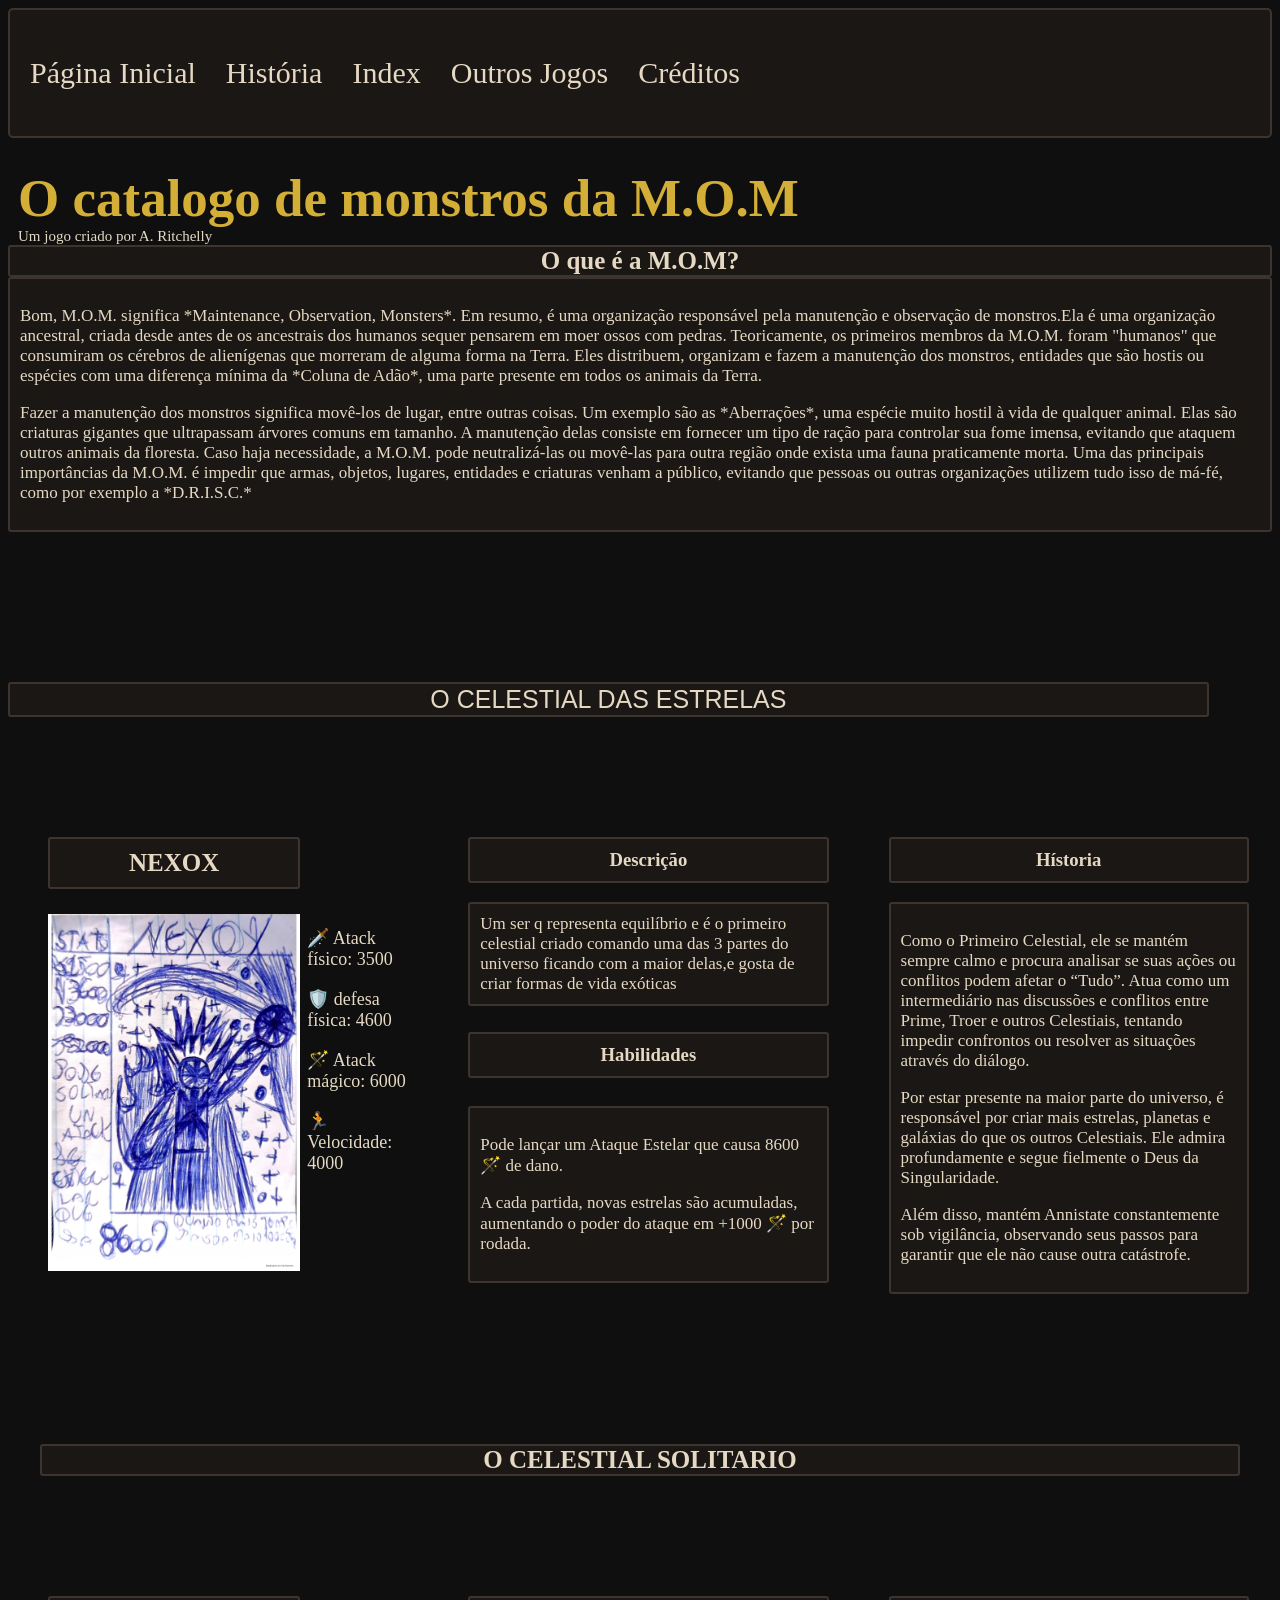
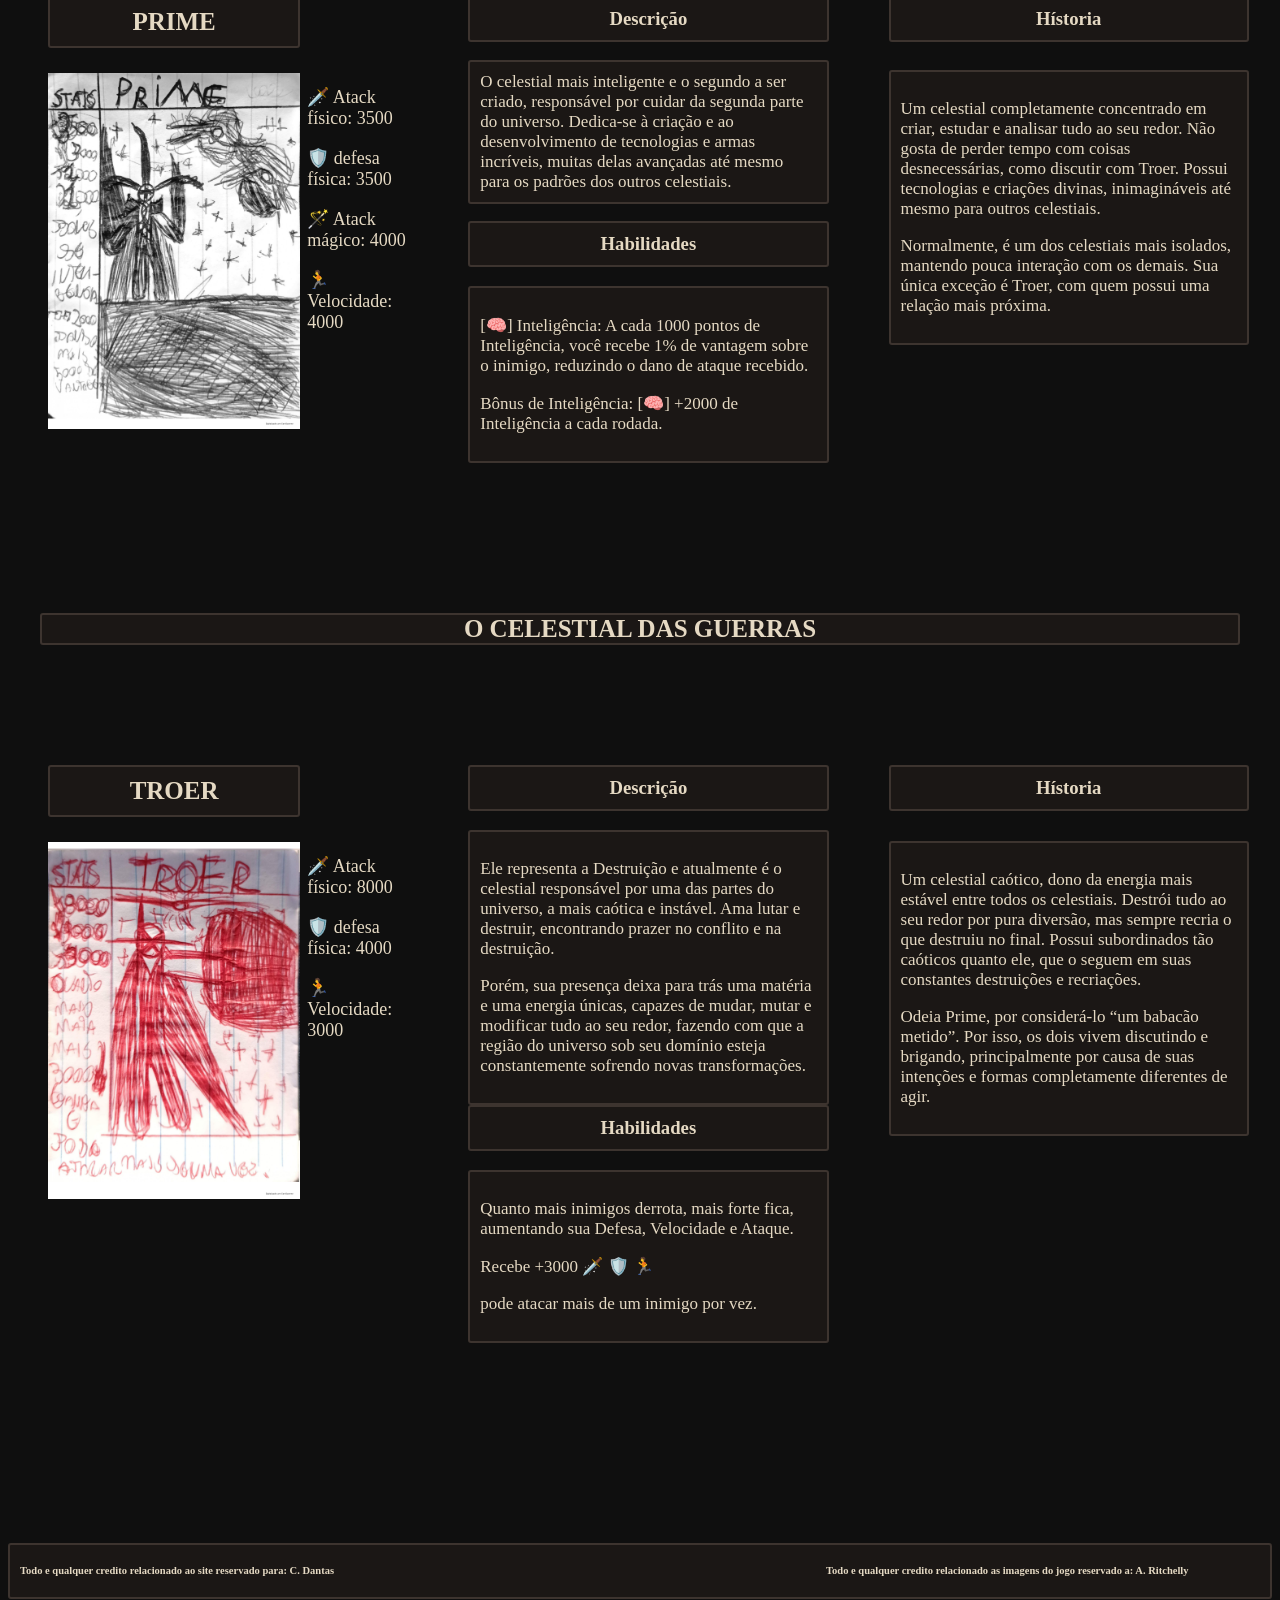
<file: index.html>
<!DOCTYPE html>
<html>

<head>
    <title>Meu site</title>
    <link rel="stylesheet" href="styleindex.css">
</head>

<body>
<nav id="BotoesAcima">

    <div class="botoes">

        <a href="index.html">Página Inicial</a>

        <a href="historia.html">História</a>

        <a href="catalogo.html">Index</a>

        <a href="ot.html">Outros Jogos</a>

        <a href="creditos.html">Créditos</a>

    </div>
    
</nav>

    <div id="primeiraparte">


        <div id="titulo-descricao">

            <div id="titulo-subtitulo">

              <h1 id="titulo">O catalogo de monstros da M.O.M</h1>

              <p id="subtitulo">Um jogo criado por A. Ritchelly</p>


            </div>

            <div id="tdescricao-descricao">

              <h3 class="caixa titulo" id="tdescricao">O que é a M.O.M?</h3>

                    <div class="caixa textembaixops">
                     <p> Bom, M.O.M. significa *Maintenance, Observation, Monsters*. Em resumo, é uma organização responsável pela manutenção e observação de monstros.Ela é uma organização ancestral, criada desde antes de os ancestrais dos humanos sequer pensarem em moer ossos com pedras. Teoricamente, os primeiros membros da M.O.M. foram "humanos" que consumiram os cérebros de alienígenas que morreram de alguma forma na Terra. Eles distribuem, organizam e fazem a manutenção dos monstros, entidades que são hostis ou espécies com uma diferença mínima da *Coluna de Adão*, uma parte presente em todos os animais da Terra.</p>
                     <p>Fazer a manutenção dos monstros significa movê-los de lugar, entre outras coisas. Um exemplo são as *Aberrações*, uma espécie muito hostil à vida de qualquer animal. Elas são criaturas gigantes que ultrapassam árvores comuns em tamanho. A manutenção delas consiste em fornecer um tipo de ração para controlar sua fome imensa, evitando que ataquem outros animais da floresta. Caso haja necessidade, a M.O.M. pode neutralizá-las ou movê-las para outra região onde exista uma fauna praticamente morta. Uma das principais importâncias da M.O.M. é impedir que armas, objetos, lugares, entidades e criaturas venham a público, evitando que pessoas ou outras organizações utilizem tudo isso de má-fé, como por exemplo a *D.R.I.S.C.*</p>
                    </div>

            </div>



        </div>



    </div>

<div id="celestiais">
    <button class="caixa titulo" id="titulodiferenciado">O CELESTIAL DAS ESTRELAS</button>

    <div class="personagem">

        <div class="imagem-stats">

            <div class="img-placa">

             <h3 class="caixa placa">NEXOX</h3>

             <img class="carta" src="cartas.jpg/nexus.jpg" alt="nexox">


            </div>

            <div class="stats-text">

            <div class="stats">
             <p>🗡️ Atack físico: 3500 </p>
             <p>🛡️ defesa física: 4600 </p>
             <p>🪄 Atack mágico: 6000</p>
             <p>🏃 Velocidade: 4000   </p>

            </div>


            </div>

        </div>
        
        <div class= "ps-text">

            <div>

            <h3 class="caixa pstext">Descrição</h3>

            <p class="caixa textembaixops">Um ser q representa equilíbrio e é o primeiro celestial criado comando uma das 3 partes do universo ficando com a maior delas,e gosta de criar formas de vida exóticas</p>

            </div>

            <h3 class="caixa pstext">Habilidades</h3>

             <div class="caixa textembaixops">

                <p>Pode lançar um Ataque Estelar que causa 8600 🪄 de dano. </p>

                <p>A cada partida, novas estrelas são acumuladas, aumentando o poder do ataque em +1000 🪄 por rodada.</p>

             </div>

         
        </div>

        <div class="ps-text">

            <h3 class="caixa pstext">Hístoria</h3>

            <div class="caixa textembaixops">

              <p>Como o Primeiro Celestial, ele se mantém sempre calmo e procura analisar se suas ações ou conflitos podem afetar o “Tudo”. Atua como um intermediário nas discussões e conflitos entre Prime, Troer e outros Celestiais, tentando impedir confrontos ou resolver as situações através do diálogo.</p>      

              <p>Por estar presente na maior parte do universo, é responsável por criar mais estrelas, planetas e galáxias do que os outros Celestiais. Ele admira profundamente e segue fielmente o Deus da Singularidade.</p>

              <p>Além disso, mantém Annistate constantemente sob vigilância, observando seus passos para garantir que ele não cause outra catástrofe.</p>

            </div>


        </div>

    </div>


        <h2 class="caixa titulo">O CELESTIAL SOLITARIO</h2>


    <div class="personagem">

        <div class="imagem-stats">

            <div class="img-placa">

             <h3 class="caixa placa">PRIME</h3>

             <img class="carta" src="cartas.jpg/prime.jpg" alt="Prime">


            </div>

            <div class="stats-text">

            <div class="stats">
             <p>🗡️ Atack físico: 3500 </p>
             <p>🛡️ defesa física: 3500 </p>
             <p>🪄 Atack mágico: 4000</p>
             <p>🏃 Velocidade: 4000</p>

            </div>


            </div>

        </div>
        
        <div class="ps-text">

            <div>

            <h3 class="caixa pstext">Descrição</h3>

            <p class="caixa textembaixops">O celestial mais inteligente e o segundo a ser criado, responsável por cuidar da segunda parte do universo. Dedica-se à criação e ao desenvolvimento de tecnologias e armas incríveis, muitas delas avançadas até mesmo para os padrões dos outros celestiais.</p>

            </div>

             <h3 class="caixa pstext">Habilidades</h3>

             <div class="caixa textembaixops">

                <p>[🧠] Inteligência: A cada 1000 pontos de Inteligência, você recebe 1% de vantagem sobre o inimigo, reduzindo o dano de ataque recebido.</p>

                <p>Bônus de Inteligência: [🧠] +2000 de Inteligência a cada rodada.</p>

            </div>
         
        </div>

        <div class="ps-text">

            <h3 class="caixa pstext">Hístoria</h3>

            <div class="caixa textembaixops">

              <p>Um celestial completamente concentrado em criar, estudar e analisar tudo ao seu redor. Não gosta de perder tempo com coisas desnecessárias, como discutir com Troer. Possui tecnologias e criações divinas, inimagináveis até mesmo para outros celestiais.</p>      

              <p>Normalmente, é um dos celestiais mais isolados, mantendo pouca interação com os demais. Sua única exceção é Troer, com quem possui uma relação mais próxima.</p>
              
            </div>


        </div>

    </div>

            <h2 class="caixa titulo">O CELESTIAL DAS GUERRAS</h2>

    <div class="personagem">

        <div class="imagem-stats">

            <div class="img-placa">

             <h3 class="caixa placa">TROER</h3>

              <img class="carta" src="cartas.jpg/troer.jpg" alt="Troer">


            </div>

            <div class="stats-text">

            <div class="stats">
             <p>🗡️ Atack físico: 8000 </p>
             <p>🛡️ defesa física: 4000 </p>
             <p>🏃 Velocidade: 3000</p>

            </div>


            </div>

        </div>
        
        <div class="ps-text">

            <div>

            <h3 class="caixa pstext">Descrição</h3>

            <div class="caixa textembaixops">

            <p>Ele representa a Destruição e atualmente é o celestial responsável por uma das partes do universo, a mais caótica e instável. Ama lutar e destruir, encontrando prazer no conflito e na destruição.</p>

            <p>Porém, sua presença deixa para trás uma matéria e uma energia únicas, capazes de mudar, mutar e modificar tudo ao seu redor, fazendo com que a região do universo sob seu domínio esteja constantemente sofrendo novas transformações.</p>
         
            </div>

            </div>

            <div>

                <h3 class="caixa pstext">Habilidades</h3>

            <div class="caixa textembaixops">

                <p>Quanto mais inimigos derrota, mais forte fica, aumentando sua Defesa, Velocidade e Ataque.</p>

                <p>Recebe +3000 🗡️ 🛡️ 🏃</p>

                <p>pode atacar mais de um inimigo por vez.</p>

            </div>

            </div>
        </div>

        <div class="ps-text">

            <h3 class="caixa pstext">Hístoria</h3>

            <div class="caixa textembaixops">

              <p>Um celestial caótico, dono da energia mais estável entre todos os celestiais. Destrói tudo ao seu redor por pura diversão, mas sempre recria o que destruiu no final. Possui subordinados tão caóticos quanto ele, que o seguem em suas constantes destruições e recriações.</p>      

              <p>Odeia Prime, por considerá-lo “um babacão metido”. Por isso, os dois vivem discutindo e brigando, principalmente por causa de suas intenções e formas completamente diferentes de agir.</p>
              
            </div>


        </div>

    </div>

    </div>

<div id="annistates">

     <button class="caixa titulo" id="titulodiferenciado1">O CELESTIAL FORA DO CONTROLE</button>

    

 <div class="personagem">

        <div class="imagem-stats">

            <div class="img-placa">

             <h3 class="caixa placa">OS ANNISTATES</h3>

             <div id="os-annistates">

                <img id="anibrutos" src="cartas.jpg/anibrutos.jpg" alt="Anibrutos">

                <img id="anitank" src="cartas.jpg/anitank.jpg" alt="Anitank">

                <img id="animagia" src="cartas.jpg/animagia.jpg" alt="Animagia">

                <img id="anispeed" src="cartas.jpg/anispeed.jpg" alt="Anispeed">
                


             </div>


            </div>

        </div>
        
        <div class="ps-text">

            <div>

            <h3 class="caixa pstext">Descrição</h3>

            <p class="caixa textembaixops">Ser que representa o desequilíbrio, sendo totalmente estável em sua existência, mas possuindo uma energia completamente desequilibrada. Não possui nenhuma forma única e pode assumir diferentes formas livremente. Odeia seu criador e Nexox com todas as suas forças. Reside em um planeta cujo núcleo produz quasares infinitos e incessantes, alimentados pela energia desequilibrada que emana de seu próprio ser.</p>

            </div>

            <h3 class="caixa pstext">Habilidades</h3>

             <div class="caixa textembaixops">

                <p>Pode mudar livremente entre suas diferentes formas, adaptando sua aparência e manifestação de energia de acordo com a situação. Essa mudança não possui um limite fixo, permitindo que ele alterne constantemente entre suas formas durante um combate.</p>


             </div>

         
        </div>

        <div class="ps-text">

            <h3 class="caixa pstext">Hístoria</h3>

            <div class="caixa textembaixops">

              <p>É o ser que representa o desequilíbrio absoluto, sendo completamente estável em sua própria existência, mas possuindo uma energia extremamente desequilibrada e imprevisível. Ele não possui nenhuma forma única, podendo alterar sua aparência e estrutura constantemente conforme sua energia se manifesta. Odeia seu criador e Nexox com todas as suas forças, carregando um enorme ressentimento contra aqueles que deram origem à sua existência.</p>
              
              <p>Ele reside em um planeta completamente dominado por sua energia, cujo núcleo produz quasares infinitos e incessantes. A energia desequilibrada presente em seu interior alimenta o núcleo continuamente, fazendo com que os quasares nunca parem de surgir. O planeta inteiro funciona como uma extensão de seu poder, permanecendo em constante instabilidade por causa da energia absurda que o ser possui.</p>

            </div>


        </div>

    </div>

    <h2 class="caixa titulo">O ANNISTATE BRUTAL</h2>

    <div class="personagem">

        <div class="imagem-stats">

            <div class="img-placa">

             <h3 class="caixa placa">ANNISTATE BRUTOS</h3>

             <img class="carta" src="cartas.jpg/anibrutos.jpg" alt="anibrutos">


            </div>

            <div class="stats-text1">

            <div class="stats">
             <p>🗡️ Atack físico: 6000 </p>
             <p>🛡️ defesa física:  2200 </p>
             <p>🏃 Velocidade: 1000   </p>

            </div>


            </div>

        </div>
        
        <div class="ps-text">

            <div>

            <h3 class="caixa pstext">Descrição</h3>

            <p class="caixa textembaixops">A forma de Annistate totalmente focada em força física. Seu poder destrutivo é concentrado em golpes físicos extremamente poderosos, tornando-o capaz de superar adversários através de força bruta.</p>

            </div>

            <h3 class="caixa pstext">Habilidades</h3>

             <div class="caixa textembaixops">

                <p>Aumenta em 20% sua força caso Annistate esteja em qualquer situação de desvantagem.</p>

             </div>

         
        </div>

        <div class="ps-text">

            <h3 class="caixa pstext">Hístoria</h3>

            <div class="caixa textembaixops">

              <p>Representa a estabilidade e a força física de Annistate, sendo a forma mais focada em combate corporal. Age como um ogro faminto por lutas, sempre procurando alguém forte o suficiente para testar seus limites. Quanto mais difícil e brutal for o combate, mais interessado ele fica. Não costuma pensar muito antes de atacar, preferindo resolver tudo através da força e da resistência. Para ele, uma batalha nunca é um problema, mas uma oportunidade de provar quem é o mais forte.</p>      

            </div>


        </div>
        

    </div>

    <h2 class="caixa titulo">O ANNISTATE DEFENSIVO</h2>

 <div class="personagem">

        <div class="imagem-stats">

            <div class="img-placa">

             <h3 class="caixa placa">ANNISTATE TANK</h3>

             <img class="carta" src="cartas.jpg/anitank.jpg" alt="anitank">


            </div>

            <div class="stats-text1">

            <div class="stats">
             <p>🗡️ Atack físico: 1600 </p>
             <p>🛡️ defesa física:  6000 </p>
             <p>🏃 Velocidade: 980 </p>

            </div>


            </div>

        </div>
        
        <div class="ps-text">

            <div>

            <h3 class="caixa pstext">Descrição</h3>

            <p class="caixa textembaixops">A forma de Annistate focada em defesa física. O material que ele produz é considerado um dos mais resistentes de todas as realidades, permitindo que suporte ataques absurdamente poderosos.</p>

            </div>

            <h3 class="caixa pstext">Habilidades</h3>

             <div class="caixa textembaixops">

                <p>Aumenta sua defesa em 5.000 pontos durante 3 rodadas.</p>

             </div>

         
        </div>

        <div class="ps-text">

            <h3 class="caixa pstext">Hístoria</h3>

            <div class="caixa textembaixops">

              <p>Representa a resistência e a capacidade defensiva de Annistate. Age como um ser extremamente arrogante, que acredita estar acima de praticamente todos os outros seres. Gosta de receber ataques apenas para demonstrar que eles não são capazes de feri-lo e, depois, humilhar seus adversários por terem tentado. Quanto mais poderoso é o inimigo, mais prazer sente em permanecer parado enquanto seus ataques são completamente inúteis. Para essa forma, derrotar alguém rapidamente não é tão divertido quanto fazê-lo perceber que nunca teve chance.</p>      

            </div>


        </div>

    </div>

    <h2 class="caixa titulo">O ANNISTATE MAGICO</h2>

    <div class="personagem">

        <div class="imagem-stats">

            <div class="img-placa">

             <h3 class="caixa placa">ANNISTATE DEMON</h3>

             <img class="carta" src="cartas.jpg/animagia.jpg" alt="animagia">


            </div>

            <div class="stats-text1">

            <div class="stats">
             <p>🛡️ Defesa física: 2.600 </p>
             <p>🪄 Ataque mágico: 6.000</p>
             <p>🏃 Velocidade: 3.000</p>

            </div>


            </div>

        </div>
        
        <div class="ps-text">

            <div>

            <h3 class="caixa pstext">Descrição</h3>

            <p class="caixa textembaixops">A forma de Annistate focada em ataques não físicos. Ele assume a aparência de um demônio para brincar com a imaginação e zombar dos outros mortais, utilizando sua magia celestial de maneira extremamente destrutiva.</p>

            </div>

            <h3 class="caixa pstext">Habilidades</h3>

             <div class="caixa textembaixops">

                <p>Cria Tochas de Mana Celestial. A cada rodada, Annistate pode escolher entre: </p>

                <p>Buffar suas cartas mágicas em 100%</p>

                <p>Acumular energia para utilizar seu ataque Calamidade Descontrolada.</p>

                <p>Para utilizar a Calamidade Descontrolada, são necessárias 9 Tochas de Mana Celestial ativas. Annistate ganha 1 Tocha por rodada, desde que ninguém as destrua ou interfira em seu acúmulo.</p>

             </div>

         
        </div>

        <div class="ps-text">

            <h3 class="caixa pstext">Hístoria</h3>

            <div class="caixa textembaixops">

              <p>Representa o lado mágico e destrutivo de Annistate. Age como um monarca desolado, carregando uma espécie de vazio e desprezo por tudo ao seu redor. Não demonstra interesse em conquistar ou governar nada, pois considera que tudo eventualmente será destruído. Caminha por diferentes lugares observando o mundo em silêncio e, quando algo chama sua atenção, simplesmente o arrasa sem demonstrar remorso. Sua presença transmite a sensação de que uma calamidade está prestes a acontecer, como se a própria destruição fosse sua única forma de entretenimento.</p>      

            </div>


        </div>

    </div>

    <h2 class=" caixa titulo">O ANNISTATE INVISIVEL</h2>


<div class="personagem">

        <div class="imagem-stats">

            <div class="img-placa">

             <h3 class="caixa placa">ANNISTATE SPEED</h3>

             <img class="carta" src="cartas.jpg/anispeed.jpg" alt="anispeed">


            </div>

            <div class="stats-text1">

            <div class="stats">
             <p>🗡️ Ataque físico: 1.900 </p>
             <p>🛡️ Defesa física: 1.900</p>
             <p>🏃 Velocidade: 6.600</p>

            </div>


            </div>

        </div>
        
        <div class="ps-text">

            <div>

            <h3 class="caixa pstext">Descrição</h3>

            <p class="caixa textembaixops">A forma de Annistate totalmente focada em velocidade. Seus atributos ofensivos e defensivos são menores, mas sua velocidade transforma sua movimentação em sua principal forma de defesa e combate.</p>

            </div>

            <h3 class="caixa pstext">Habilidades</h3>

             <div class="caixa textembaixops">

                <p>Aumenta sua velocidade em 1.000% durante 3 rodadas, permitindo que Annistate alcance velocidades tão absurdas que consegue se defender até mesmo de ataques físicos através da movimentação.</p>

             </div>

         
        </div>

        <div class="ps-text">

            <h3 class="caixa pstext">Hístoria</h3>

            <div class= "caixa textembaixops">

              <p>Representa a velocidade e a movimentação constante de Annistate. Nunca fica parado, passando por cidades, mundos e dimensões sem parar, como se permanecer no mesmo lugar fosse algo insuportável. Está constantemente procurando novos lugares para explorar e novos adversários para desafiar. A única coisa capaz de fazê-lo parar é encontrar alguém que consiga acompanhá-lo em velocidade. Quando encontra outro ser rápido, sua personalidade muda completamente e ele passa a tratá-lo como um rival, querendo descobrir imediatamente quem consegue chegar mais longe ou ser mais rápido.</p>      

            </div>


        </div>

    </div>



</div>











    <div class="caixa creditosfinais">

    <h3 id="creditoscadu">Todo e qualquer credito relacionado ao site reservado para: C. Dantas</h3>

    <h3 id="creditoscharge">Todo e qualquer credito relacionado as imagens do jogo reservado a: A. Ritchelly</h3>


    </div>









    <script src="scriptindex.js"></script>
</body>

</html>
</file>
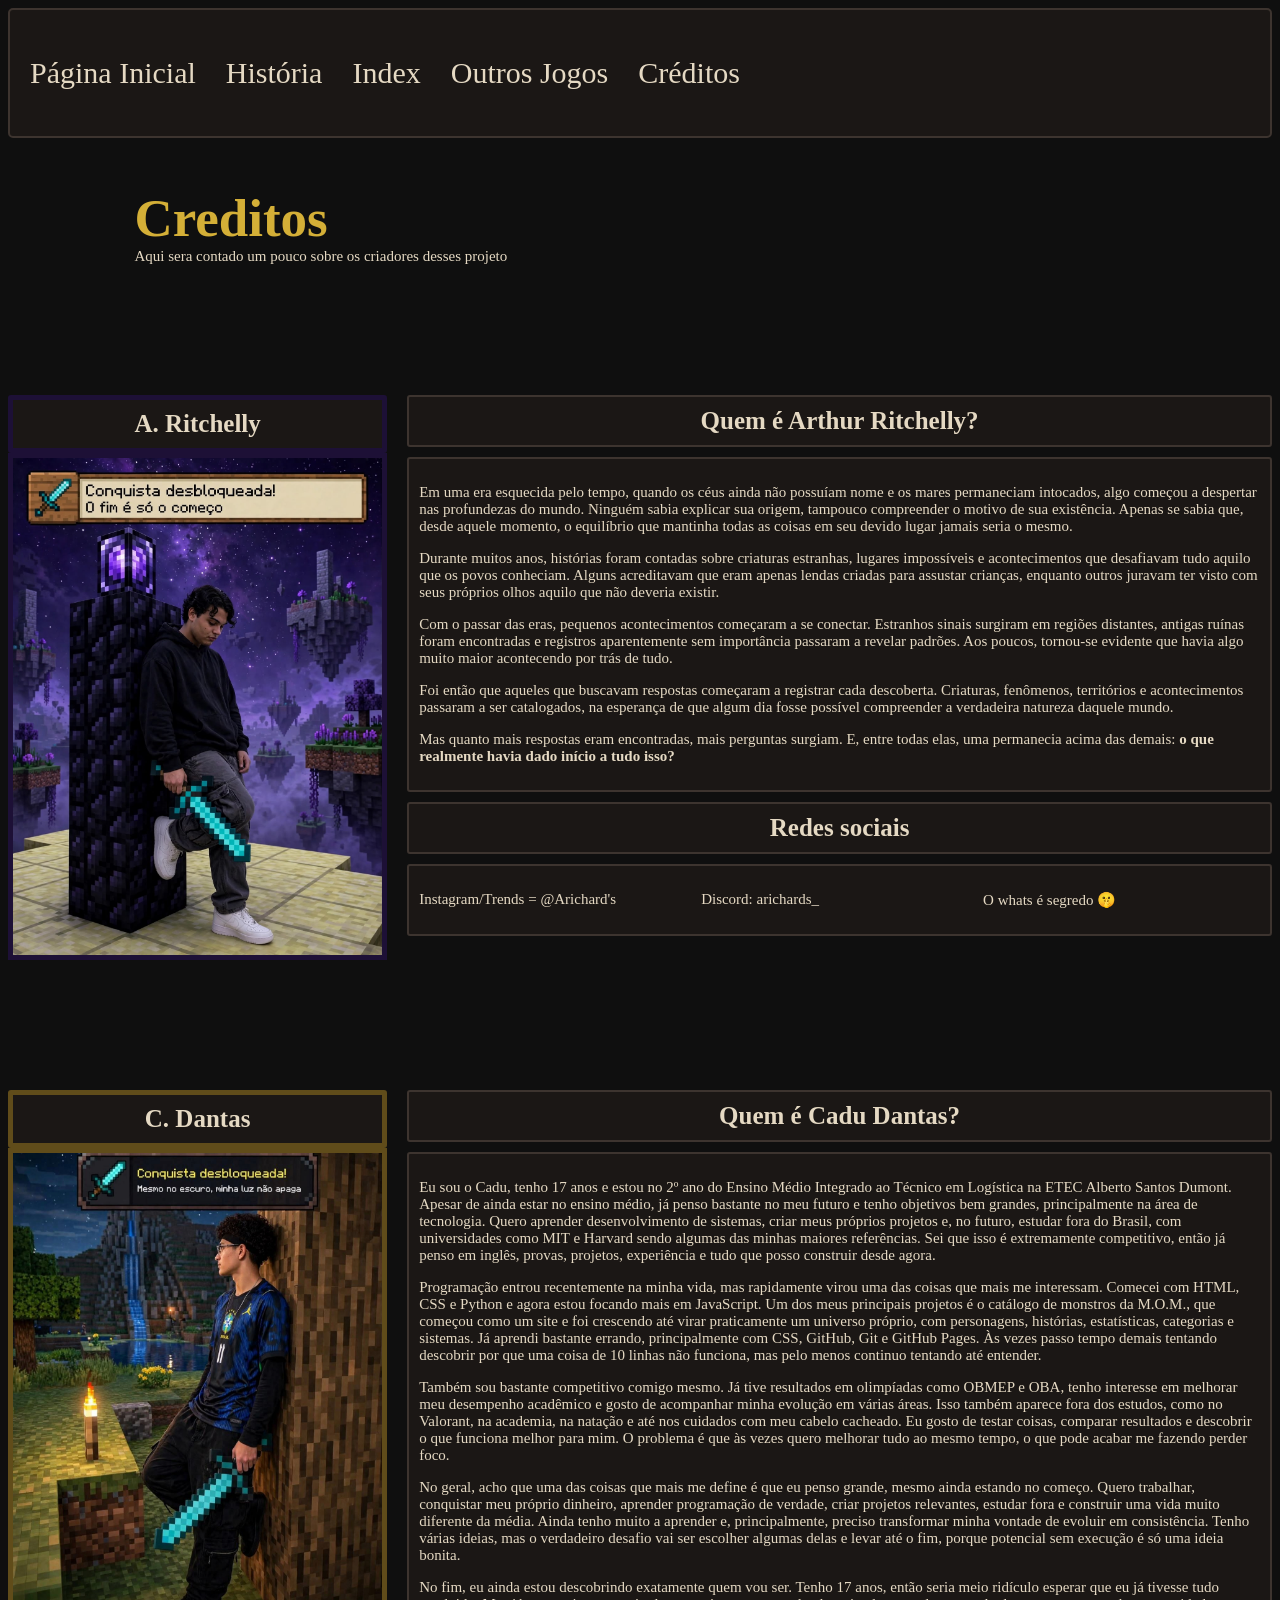
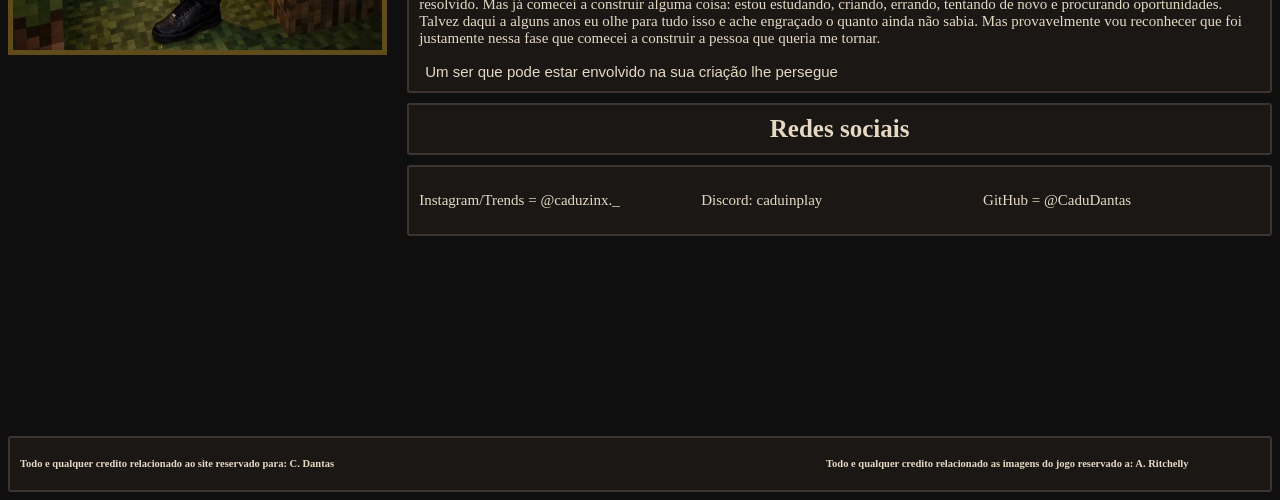
<file: creditos.html>
<!DOCTYPE html>
<html>

<head>
    <title>Meu site</title>
    <link rel="stylesheet" href="stylecreditos.css">
</head>

<body>
<nav id="BotoesAcima">

    <div class="botoes">

        <a href="index.html">Página Inicial</a>

        <a href="historia.html">História</a>

        <a href="catalogo.html">Index</a>

        <a href="ot.html">Outros Jogos</a>

        <a href="creditos.html">Créditos</a>

    </div>
    
</nav>

  

        <div class="titulo-subtitulo">


            <h3 class="titulo">Creditos</h3>

            <p class="subtitulo">Aqui sera contado um pouco sobre os criadores desses projeto</p>

            


        </div>


    <div charge>



        <div class="img-texto">

            <div class="img-placa">

                <h3 class="caixa placa arplaca">A. Ritchelly</h3>

                <img class="carta" src="cartas.jpg/charge.jpeg" alt="charge">



            </div>

        <div class="placa-texto">

            <h3 class="caixa placa">Quem é Arthur Ritchelly?</h3>

            <div class="caixa texto">

                <p>Em uma era esquecida pelo tempo, quando os céus ainda não possuíam nome e os mares permaneciam intocados, algo começou a despertar nas profundezas do mundo. Ninguém sabia explicar sua origem, tampouco compreender o motivo de sua existência. Apenas se sabia que, desde aquele momento, o equilíbrio que mantinha todas as coisas em seu devido lugar jamais seria o mesmo.</p>

                <p>Durante muitos anos, histórias foram contadas sobre criaturas estranhas, lugares impossíveis e acontecimentos que desafiavam tudo aquilo que os povos conheciam. Alguns acreditavam que eram apenas lendas criadas para assustar crianças, enquanto outros juravam ter visto com seus próprios olhos aquilo que não deveria existir.</p>

                <p>Com o passar das eras, pequenos acontecimentos começaram a se conectar. Estranhos sinais surgiram em regiões distantes, antigas ruínas foram encontradas e registros aparentemente sem importância passaram a revelar padrões. Aos poucos, tornou-se evidente que havia algo muito maior acontecendo por trás de tudo.</p>

                <p>Foi então que aqueles que buscavam respostas começaram a registrar cada descoberta. Criaturas, fenômenos, territórios e acontecimentos passaram a ser catalogados, na esperança de que algum dia fosse possível compreender a verdadeira natureza daquele mundo.</p>

                <p>Mas quanto mais respostas eram encontradas, mais perguntas surgiam. E, entre todas elas, uma permanecia acima das demais: <strong>o que realmente havia dado início a tudo isso?</strong></p>

            </div>

            <h3 class="caixa placa">Redes sociais</h3>

            <div class="caixa texto" id="midiasocial">

            <p>

                Instagram/Trends =

                    <a class="redesociais" href="https://www.instagram.com/aric.hards96/">

                        @Arichard's

                        </a>

            </p>

            <p>Discord: arichards_</p>

            <p>O whats é segredo 🤫</p>

            

            </div>

        </div>






        </div>




     </div>


    <div cadu>

        <div class="img-texto">

            <div class="img-placa">

                <h3 class="caixa placa arplaca cadu">C. Dantas</h3>

                <img class="cadu" src="cartas.jpg/cadu.jpg" alt="cadu">



            </div>

        <div class="placa-texto">

            <h3 class="caixa placa">Quem é Cadu Dantas?</h3>

            <div class="caixa texto">

                <p>Eu sou o Cadu, tenho 17 anos e estou no 2º ano do Ensino Médio Integrado ao Técnico em Logística na ETEC Alberto Santos Dumont. Apesar de ainda estar no ensino médio, já penso bastante no meu futuro e tenho objetivos bem grandes, principalmente na área de tecnologia. Quero aprender desenvolvimento de sistemas, criar meus próprios projetos e, no futuro, estudar fora do Brasil, com universidades como MIT e Harvard sendo algumas das minhas maiores referências. Sei que isso é extremamente competitivo, então já penso em inglês, provas, projetos, experiência e tudo que posso construir desde agora. </p>

                <p>Programação entrou recentemente na minha vida, mas rapidamente virou uma das coisas que mais me interessam. Comecei com HTML, CSS e Python e agora estou focando mais em JavaScript. Um dos meus principais projetos é o catálogo de monstros da M.O.M., que começou como um site e foi crescendo até virar praticamente um universo próprio, com personagens, histórias, estatísticas, categorias e sistemas. Já aprendi bastante errando, principalmente com CSS, GitHub, Git e GitHub Pages. Às vezes passo tempo demais tentando descobrir por que uma coisa de 10 linhas não funciona, mas pelo menos continuo tentando até entender.</p>

                <p>Também sou bastante competitivo comigo mesmo. Já tive resultados em olimpíadas como OBMEP e OBA, tenho interesse em melhorar meu desempenho acadêmico e gosto de acompanhar minha evolução em várias áreas. Isso também aparece fora dos estudos, como no Valorant, na academia, na natação e até nos cuidados com meu cabelo cacheado. Eu gosto de testar coisas, comparar resultados e descobrir o que funciona melhor para mim. O problema é que às vezes quero melhorar tudo ao mesmo tempo, o que pode acabar me fazendo perder foco.</p>

                <p>No geral, acho que uma das coisas que mais me define é que eu penso grande, mesmo ainda estando no começo. Quero trabalhar, conquistar meu próprio dinheiro, aprender programação de verdade, criar projetos relevantes, estudar fora e construir uma vida muito diferente da média. Ainda tenho muito a aprender e, principalmente, preciso transformar minha vontade de evoluir em consistência. Tenho várias ideias, mas o verdadeiro desafio vai ser escolher algumas delas e levar até o fim, porque potencial sem execução é só uma ideia bonita.</p>

                <p>No fim, eu ainda estou descobrindo exatamente quem vou ser. Tenho 17 anos, então seria meio ridículo esperar que eu já tivesse tudo resolvido. Mas já comecei a construir alguma coisa: estou estudando, criando, errando, tentando de novo e procurando oportunidades. Talvez daqui a alguns anos eu olhe para tudo isso e ache engraçado o quanto ainda não sabia. Mas provavelmente vou reconhecer que foi justamente nessa fase que comecei a construir a pessoa que queria me tornar.</p>

                <button id="cdu">Um ser que pode estar envolvido na sua criação lhe persegue</button>

            </div>

            <h3 class="caixa placa">Redes sociais</h3>

            <div class="caixa texto" id="midiasocial">

            <p>

                Instagram/Trends =

                    <a class="redesociais" href="https://www.instagram.com/caduzinx._/">

                        @caduzinx._

                        </a>

            </p>

            <p>Discord: caduinplay</p>

            <p>

                GitHub =

                    <a class="redesociais" href="https://github.com/CaduDantas">

                        @CaduDantas

                        </a>

            </p>

            

            </div>

        </div>






        </div>




     </div>


     <div id="allangello">

        <button class="caixa titulo" id="cduvt">O AMIGO DO PROGRAMADOR</button>

        <div class="img-texto">

            <div class="img-placa">

                <h3 class="caixa placa arplaca angello">A. Henricky</h3>

                <img class="angello" src="cartas.jpg/angello.jpg" alt="angello">



            </div>

        <div class="placa-texto">

            <h3 class="caixa placa">Quem é Angello Henricky?</h3>

            <div class="caixa texto">

                <p>Em uma era esquecida pelo tempo, quando os céus ainda não possuíam nome e os mares permaneciam intocados, algo começou a despertar nas profundezas do mundo. Ninguém sabia explicar sua origem, tampouco compreender o motivo de sua existência. Apenas se sabia que, desde aquele momento, o equilíbrio que mantinha todas as coisas em seu devido lugar jamais seria o mesmo.</p>

                <p>Durante muitos anos, histórias foram contadas sobre criaturas estranhas, lugares impossíveis e acontecimentos que desafiavam tudo aquilo que os povos conheciam. Alguns acreditavam que eram apenas lendas criadas para assustar crianças, enquanto outros juravam ter visto com seus próprios olhos aquilo que não deveria existir.</p>

                <p>Com o passar das eras, pequenos acontecimentos começaram a se conectar. Estranhos sinais surgiram em regiões distantes, antigas ruínas foram encontradas e registros aparentemente sem importância passaram a revelar padrões. Aos poucos, tornou-se evidente que havia algo muito maior acontecendo por trás de tudo.</p>

                <p>Foi então que aqueles que buscavam respostas começaram a registrar cada descoberta. Criaturas, fenômenos, territórios e acontecimentos passaram a ser catalogados, na esperança de que algum dia fosse possível compreender a verdadeira natureza daquele mundo.</p>

                <p>Mas quanto mais respostas eram encontradas, mais perguntas surgiam. E, entre todas elas, uma permanecia acima das demais: <strong>o que realmente havia dado início a tudo isso?</strong></p>

            </div>

            <h3 class="caixa placa">Redes sociais</h3>

            <div class="caixa texto" id="midiasocial">

            <p>

                Instagram/Trends =

                    <a class="redesociais" href="https://www.instagram.com/olivxzz09/">

                        @olivxzz09

                        </a>

            </p>

            <p>Discord: oliver071011</p>

            <p>

                GitHub =

                    <a class="redesociais" href="https://github.com/Oliver007-Blip">

                        @oliver

                        </a>

            </p>

            

            </div>

        </div>






        </div>




     </div>


















    <div class="caixa creditosfinais">

    <h3 id="creditoscadu">Todo e qualquer credito relacionado ao site reservado para: C. Dantas</h3>

    <h3 id="creditoscharge">Todo e qualquer credito relacionado as imagens do jogo reservado a: A. Ritchelly</h3>


    </div>


<script src="scriptcreditos.js"></script>

</body>

</html>
</file>
<file: styleindex.css>
* {

    box-sizing: border-box;

}

body {
    background-color: #0f0f0f;
}

/* =========================
   BOTÕES DO TOPO
   ========================= */

  #BotoesAcima {

    display: flex;

    background-color: #1B1715;

    border: 2px solid #3d342f;

    height: 70px;

    border-radius: 5px;

    margin: auto;

 }

  @media (max-width: 1380px) {

#BotoesAcima {

    height: 130px;


 }
   }




    .botoes {

        display: flex;

        gap: 30px;

        padding-left: 20px;

        
    }

    nav a {

    font-size: 20px;

    background-color: #1B1715;

    border: none;

    color: #E5D9C3;

    margin: auto;

    text-decoration: none;

    }

    @media (max-width: 1380px) {

 nav a {

    font-size: 30px;


 }
   }

/* =========================
   PAGINA INICIAL
   ========================= */

   /* =========================
   TITULO E SUBTITULO
   ========================= */

#primeiraparte {

    width: 100%;

    display: flex;

    max-width: 1300px;

    gap: 5%;

    margin: auto;



    margin-top: 30px;
    

}

#titulo-descricao {

    width: 100%;

    display: flex;

    flex-direction: column;

    gap: 10%
}

#titulo-subtitulo {
    
    display: flex;

    flex-direction: column;

}

#titulo {

    width: 100%;

    color: #D4AF37;

    padding-left: 10px;

    font-size: 53px;

    margin: 0;
}

#subtitulo {

    width: 100%;

    color: #E5D9C3;

    padding-left: 10px;

    font-size: 15px;

    text-align: left;

    margin: 0;    

}

/* =========================
   DESCRICAO PAGINA INICIAL
   ========================= */

#tdescricao-descricao {

    display: flex;

    flex-direction: column;

    gap: 5%

}

#tdescricao {

    width: 100%; 

    margin-top: 0;

}

/* =========================
   DESCRICAO PAGINA INICIAL
   ========================= */




/* =========================
   OS CELESTIAIS
   ========================= */

   .caixa {

    border: 2px solid #3d342f;

    border-radius: 3px;
    
    background-color: #1B1715;

    color: #E5D9C3;

   }


.titulo {

    text-align: center;

    margin: auto;

    margin-top: 150px;

    font-size: 25px;

    width: 95%;
    
   }

 .personagem {

    width: 95%;

    max-width: 100%;

    display: flex;

    margin: auto;

    margin-left: 40px;

    gap: 5%;

    margin-top: 120px;

   }



   .imagem-stats {

    display: flex;

    width: 30%;

    gap: 2%;

    margin-top: 0;

   }

   
 @media (min-width: 2000px) {
   .imagem-stats {

    display: flex;

    gap: 2%;

    height: 600px;

    width: 600px;

   }

}

   .img-placa {

    width: 70%;

    display: flex;

    flex-direction: column;

    margin-top: 0;


   }


   .placa {

    text-align: center;

    font-size: 25px;

    width: 100%;

    padding: 10px;

    margin-top: 0;

   }


    .stats-carta {

    width: 70%;

    display: flex;

    flex-direction: column;

    margin-top: 0;


   }

   
    .stats-text {

    display: flex;

    flex-direction: column;

    width: 30%;

    color: #E5D9C3;

    margin: 0;

    height: 50%;

    padding-top: 23%

    }

    @media (min-width: 1100px) {
        .stats-text {

            padding-top: 20%

        }
    }

    .stats-text1 {

    display: flex;

    flex-direction: column;

    width: 30%;

    color: #E5D9C3;

    margin: 0;

    height: 50%;

    padding-top: 34%

    }


    .stats {

        font-size: 14px;

    }

    @media (min-width: 1450px) {
    .stats {

        font-size: 24px;

    }
}


   @media (min-width: 1100px) and (max-width: 1449px) {
    .stats {

        font-size: 18px;

    }
}
    





    .ps-text {

    display: flex;

    flex-direction: column;

    text-align: start;

    border-radius: 3px;

    color: #E5D9C3;

    width: 30%;

    gap: 2%;

    }

    .pstext {


    text-align: center;

    padding: 10px;

    margin-top: 0;


    }

    .textembaixops{


    text-align: start;

    padding: 10px;

    font-size: 17px;


    }

    .creditosfinais {

    width: 100%;

    display: flex;

    gap: 30%;

    text-align: start;

    padding: 10px;

    font-size: 9px;

    margin-top: 200px;

    }

    #creditoscadu {

        width: 40%
        
    }

    #creditoscharge {

        width: 40%
    }

#os-annistates {

    display: grid;

   grid-template-columns: repeat(auto-fit, minmax(200px, 1fr));

    gap: 20px;

    width: 100%;

    flex-grow: 1;
}



@media (min-width: 1300px) {
#os-annistates {

    display: grid;

   grid-template-columns: repeat(2, 1fr);

    gap: 20px;

    width: 100%;

    flex-grow: 1;
}

}


#os-annistates img {

    width: 140px;

    flex-grow: 1;
}

@media (max-width: 1100px) {
#os-annistates img {

    width: 120px;

    flex-grow: 1;
}

}
</file>
<file: stylecreditos.css>
* {

    box-sizing: border-box;

}

body {
    background-color: #0f0f0f;
}

/* =========================
   BOTÕES DO TOPO
   ========================= */

  #BotoesAcima {

    display: flex;

    background-color: #1B1715;

    border: 2px solid #3d342f;

    height: 70px;

    border-radius: 5px;

    margin: auto;

 }

  @media (max-width: 1380px) {

#BotoesAcima {

    height: 130px;


 }
   }




    .botoes {

        display: flex;

        gap: 30px;

        padding-left: 20px;

        
    }

    nav a {

    font-size: 20px;

    background-color: #1B1715;

    border: none;

    color: #E5D9C3;

    margin: auto;

    text-decoration: none;

    }

    @media (max-width: 1380px) {

 nav a {

    font-size: 30px;


 }
   }

   /* =========================
   titulo
   ========================= */

.caixa {

    border: 2px solid #3d342f;

    border-radius: 3px;
    
    background-color: #1B1715;

    color: #E5D9C3;

}


    .titulo-subtitulo {

        display: flex;

        flex-direction: column;

        margin-top: 50px;

        padding-left: 10%;

    }

    .titulo {

    color: #D4AF37;

    width: 100%;

    font-size: 53px;

    margin: 0;
        
    }

    .subtitulo {

    width: 100%;

    color: #E5D9C3;

    font-size: 15px;

    text-align: left;

    margin: 0; 

    }

    /* =========================
   embaixo do titulo
   ========================= */

    .img-texto {

        display: flex;

        margin-top: 130px;

        gap: 20px;

    }


    .img-placa {

    display: flex;

    flex-direction: column;

    width: 30%;

    border-radius: 3px;
    




   }

    .placa {

    text-align: center;

    font-size: 25px;

    width: 100%;

    padding: 10px;

    margin: 0;

   }

   .arplaca {

    border: 5px solid #1d1036;

   }

   .carta {

    border: 5px solid #1d1036;
   }

   .cadu {

    border: 5px solid #604c1a;

   }

   .angello {

    border: 5px solid #511515;

   }

   .placa-texto {

    display: flex;

    flex-direction: column;

    gap: 10px;

   }

   .texto {

    padding: 10px;

    font-size: 15px;
   }

 .redesociais {

    color: #E5D9C3;

    text-decoration: none;

}

#midiasocial {

    display: grid;

    grid-template-columns: repeat(auto-fit, minmax(20px, 1fr));

    gap: 5px;
}

#cdu {

    font-size: 15px;

    background-color: #1B1715;

    border: none;

    color: #E5D9C3;

}

#cduvt {

    margin-top: 150px;

    font-size: 25px;

     color: #E5D9C3;
}


   
  












 .creditosfinais {

    width: 100%;

    display: flex;

    gap: 30%;

    text-align: start;

    padding: 10px;

    font-size: 9px;

    margin-top: 200px;

    }

    #creditoscadu {

        width: 40%
        
    }

    #creditoscharge {

        width: 40%
    }
</file>
